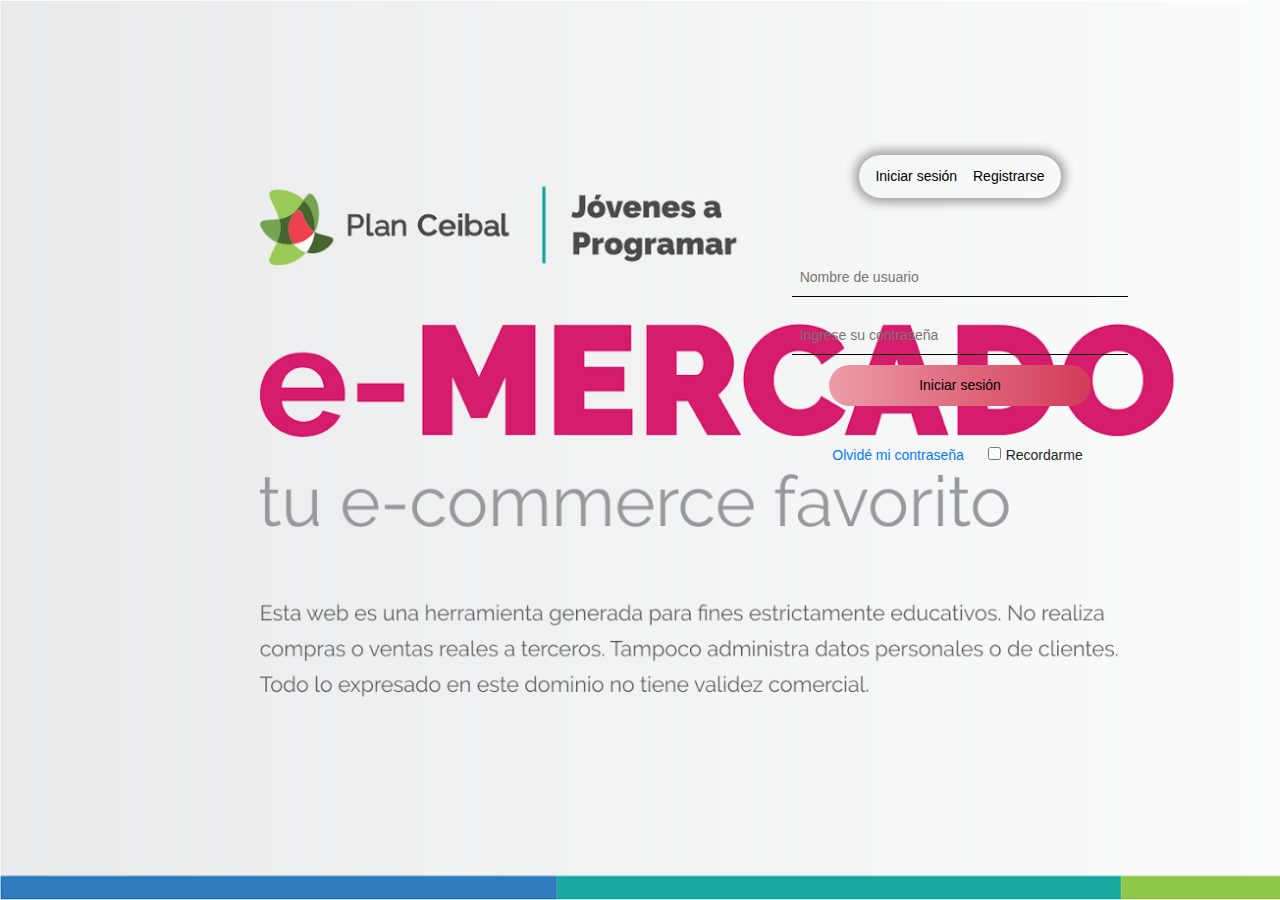
<file: index.html>
<!DOCTYPE html>
<!-- saved from url=(0049)https://getbootstrap.com/docs/4.3/examples/album/ -->
<html lang="en">

<head>
  <meta http-equiv="Content-Type" content="text/html; charset=UTF-8">
  <meta name="viewport" content="width=device-width, initial-scale=1, shrink-to-fit=no">
  <meta name="description" content="">
  <!--Google sign in meta and script tags  -->
  <meta name="google-signin-scope" content="profile email">
    <meta name="google-signin-client_id" content="18366120494-1u7i3i4s3leb1qpqp5i631plmm5vopp3.apps.googleusercontent.com">
	<script src="https://apis.google.com/js/platform.js" async defer></script>
	<script src="https://apis.google.com/js/platform.js?onload=onLoad" async defer></script>


  <title>eMercado - Todo lo que busques está aquí</title>

  <link rel="canonical" href="https://getbootstrap.com/docs/4.3/examples/album/">
  <link href="https://fonts.googleapis.com/css?family=Raleway:300,300i,400,400i,700,700i,900,900i" rel="stylesheet">
  <!-- Bootstrap core CSS -->
  <link href="css/bootstrap.min.css" rel="stylesheet">
  <link href="css/styles.css" rel="stylesheet">
  <!-- Estilos login/register-->
  <link href="css/login.css" rel="stylesheet" />
  <!-- <style>
    html, body{
      height: 100%;
    }

    body {
      display: -ms-flexbox;
      display: flex;
      -ms-flex-align: center;
      align-items: center;
      padding-top: 40px;
      padding-bottom: 40px;
      background-color: #f5f5f5;
    }

    .signin {
      width: 100%;
      max-width: 330px;
      padding: 15px;
      margin: auto;
    }
  </style> -->
</head>

<!-- <body class="text-center">
  <div class="container p-5">
    <div class="alert alert-danger" role="alert" style="position: relative; width:auto; top: 0;">
      <h4 class="alert-heading">¡A trabajar! :)</h4>
      <p>Esta sección corresponde a: Entrega 1 (Fecha de entrega: 16/08/2020) -> Punto 3 y 4.</p>
      <hr>
      <p class="mb-0">Para saber qué debes hacer, fijate en la actividad en CREA correspondiente a esta entrega.</p>
    </div>
  </div> -->
  <body>
    <div class="form_container">
			<div class="login_form">
				<div class="btns">
					<button type="button" class="switch_btn" onclick="is()">
						Iniciar sesión
					</button>
					<button type="button" class="switch_btn" onclick="cc()">
						Registrarse
					</button>
				</div>
				<div class="form" id="inicio_sesion">
					<input
						type="name"
						placeholder="Nombre de usuario"
						class="text_input"
						id="userName"
						
					/>
					<input
						type="password"
						placeholder="Ingrese su contraseña"
						class="text_input"
						id="password"
						
					/>
                    <button 
                        type="submit" 
						class="submit_btn"
						id="loginBtn"
						onmouseover="checkLoginForm()"
						onclick="onLogin()"
										
					 > Iniciar sesión
					</button>
					<br>
<!-- Google Sign in div-->
					<div class="g-signin2" data-onsuccess="onSignIn" data-theme="dark"></div>
						<a href="">Olvidé mi contraseña</a>
					<input type="checkbox" class="check_input" /><span>Recordarme</span>
				</div>
				<div class="form" id="crear_cuenta">
					<input
						type="name"
						placeholder="Ingrese su nombre de usuario"
						class="text_input"
						id="registerUserName"
						
					/>
					<input
						type="email"
						placeholder="Ingrese su correo electrónico: ejemplo@ejemplo.com"
						class="text_input"
						id="userEmail"
						
					/>
					<input
						type="password"
						placeholder="Ingrese su contraseña"
						class="text_input"
						id="registerPassword"
						
					/>
					<input
					type="password"
					placeholder="Confirme su contraseña"
					class="text_input"
					id="registerPassword2"
					/>
					<button type="submit" class="submit_btn" id="registerBtn" onmouseover="checkRegisterForm()" onclick="onRegister()">Crear cuenta</button>
					<input type="checkbox" class="check_input" id = "registerCheckBox" /><span
						>Acepto los <a href=""> términos y condiciones.</a></span
					>
				</div>
			</div>
		</div>

  <script src="js/init.js"></script>
  <script src="js/login.js"></script>

</body>
</html>
</file>
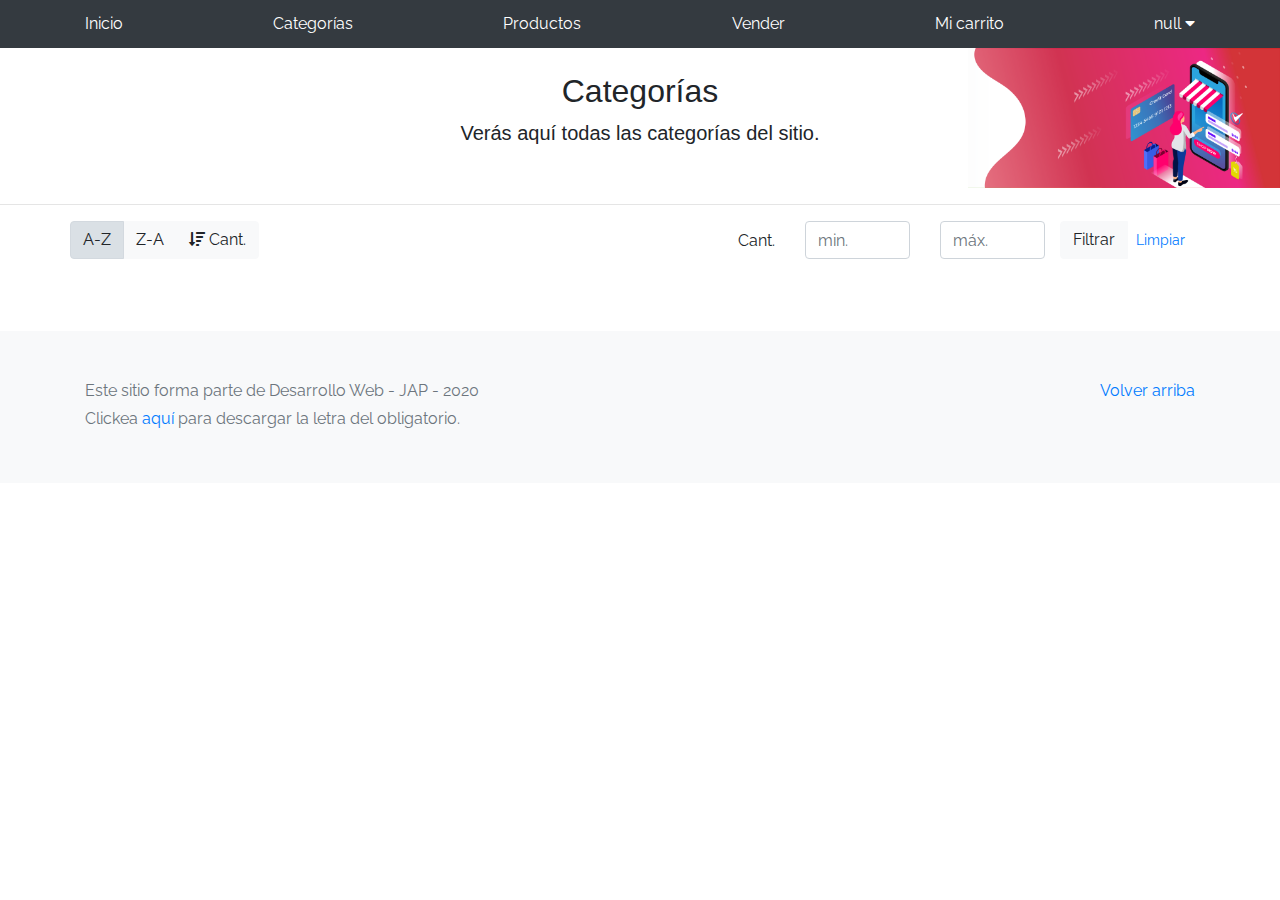
<file: categories.html>
<!DOCTYPE html>
<!-- saved from url=(0049)https://getbootstrap.com/docs/4.3/examples/album/ -->
<html lang="en">

<head>
  <meta http-equiv="Content-Type" content="text/html; charset=UTF-8">
  <meta name="viewport" content="width=device-width, initial-scale=1, shrink-to-fit=no">
  <meta name="description" content="">
  <title>eMercado - Todo lo que busques está aquí</title>

  <link rel="canonical" href="https://getbootstrap.com/docs/4.3/examples/album/">
  <link href="https://fonts.googleapis.com/css?family=Raleway:300,300i,400,400i,700,700i,900,900i" rel="stylesheet">
  <link href="css/font-awesome.min.css" rel="stylesheet">

  <link href="css/bootstrap.min.css" rel="stylesheet">
  <link href="css/styles.css" rel="stylesheet">
   <!-- Estilos dropdown Nombre usuario/Cerrar sesion-->
   <link rel="stylesheet" href="css/dropdown-nav.css">
</head>

<body>
  <nav class="site-header sticky-top py-1 bg-dark">
    <div class="container d-flex flex-column flex-md-row justify-content-between">
      <a class="py-2 d-none d-md-inline-block" href="cover.html">Inicio</a>
      <a class="py-2 d-none d-md-inline-block" href="categories.html">Categorías</a>
      <a class="py-2 d-none d-md-inline-block" href="products.html">Productos</a>
      <a class="py-2 d-none d-md-inline-block" href="sell.html">Vender</a>
      <a class="py-2 d-none d-md-inline-block" href="cart.html">Mi carrito</a>
     <div id="dropdown-contain">
       <a class="py-2 d-none d-md-inline-block" id="ingreso"><i class= "fa fa-caret-down"></i></a>
      <div id="dropdown-content">
        <a class="py-2 d-none d-md-inline-block" href="index.html" onclick="signOut();">Cerrar sesión</a>
      </div>
    </div>
  </div>
  </nav>
  <main role="main" class="pb-5">
    <div class="text-center p-4" style="background-image: url(./img/header.png); background-size: contain; background-repeat: no-repeat; background-position: 100% ;">
      <h2>Categorías</h2>
      <p class="lead">Verás aquí todas las categorías del sitio.</p>
    </div>
    <hr>
    <div class="container">
      <!-- <div class="row">
                
            </div> -->
      <div class="row justify-content-end">

        <!-- <div class="col-md-6"></div> -->
        <div class=" btn-group btn-group-toggle mb-4" data-toggle="buttons">
          <label class="btn btn-light active" id="sortAsc">
            <input type="radio" name="options" autocomplete="off" checked>A-Z
          </label>
          <label class="btn btn-light" id="sortDesc">
            <input type="radio" name="options" autocomplete="off">Z-A
          </label>
          <label class="btn btn-light" id="sortByCount">
            <input type="radio" name="options" autocomplete="off"><i class="fas fa-sort-amount-down mr-1"></i>Cant.
          </label>
        </div>
        <div class="col-md-6 col-sm-12 mb-1 mr-0 container">
          <div class="row container p-0 m-0">
            <div class="col">
              <p class="font-weight-normal text-right my-2">Cant.</p>
            </div>
            <div class="col">
              <input class="form-control" type="number" placeholder="min." id="rangeFilterCountMin">
            </div>
            <div class="col">
              <input class="form-control" type="number" placeholder="máx." id="rangeFilterCountMax">
            </div>
            <div class="col-3 p-0">
              <div class="btn-group" role="group">
                <button class="btn btn-light btn-block" id="rangeFilterCount">Filtrar</button>
                <button class="btn btn-link btn-sm" id="clearRangeFilter">Limpiar</button>
              </div>
            </div>
          </div>
        </div>
      </div>
      <div class="row">
        <div class="list-group" id="cat-list-container">
        </div>
      </div>
    </div>
  </main>
  <footer class="text-muted bg-light">
    <div class="container">
      <p class="float-right">
        <a href="#">Volver arriba</a>
      </p>
      <p>Este sitio forma parte de Desarrollo Web - JAP - 2020</p>
      <p>Clickea <a target="_blank" href="Letra.pdf">aquí</a> para descargar la letra del obligatorio.</p>
    </div>
  </footer>
  <div id="spinner-wrapper">
    <div class="lds-ring">
      <div></div>
      <div></div>
      <div></div>
      <div></div>
    </div>
  </div>
  <script src="js/jquery-3.4.1.min.js"></script>
  <script src="js/bootstrap.bundle.min.js"></script>
  <script src="js/init.js"></script>
  <script src="js/categories.js"></script>
  <script src="https://apis.google.com/js/platform.js?onload=init" async defer></script>
</body>

</html>
</file>
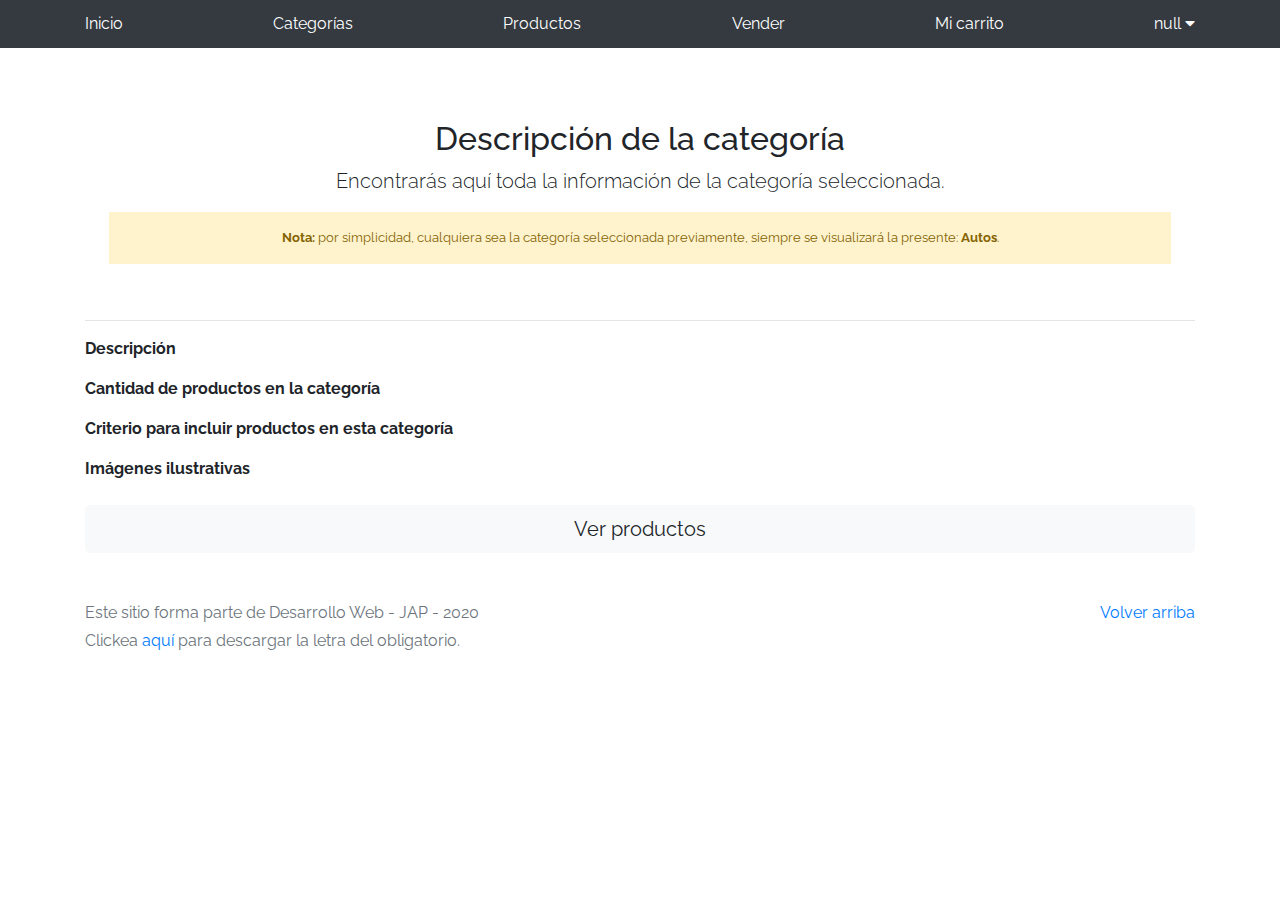
<file: category-info.html>
<!DOCTYPE html>
<!-- saved from url=(0049)https://getbootstrap.com/docs/4.3/examples/album/ -->
<html lang="en">

<head>
  <meta http-equiv="Content-Type" content="text/html; charset=UTF-8">
  <meta name="viewport" content="width=device-width, initial-scale=1, shrink-to-fit=no">
  <meta name="description" content="">
  <title>eMercado - Todo lo que busques está aquí</title>

  <link rel="canonical" href="https://getbootstrap.com/docs/4.3/examples/album/">
  <link href="https://fonts.googleapis.com/css?family=Raleway:300,300i,400,400i,700,700i,900,900i" rel="stylesheet">
  <link href="css/font-awesome.min.css" rel="stylesheet">
  <!-- Bootstrap core CSS -->
  <link href="css/bootstrap.min.css" rel="stylesheet">
  <link href="css/styles.css" rel="stylesheet">
  <!-- Estilos dropdown Nombre usuario/Cerrar sesion-->
  <link rel="stylesheet" href="css/dropdown-nav.css">
</head>

<body>
  <nav class="site-header sticky-top py-1 bg-dark">
    <div class="container d-flex flex-column flex-md-row justify-content-between">
      <a class="py-2 d-none d-md-inline-block" href="cover.html">Inicio</a>
      <a class="py-2 d-none d-md-inline-block" href="categories.html">Categorías</a>
      <a class="py-2 d-none d-md-inline-block" href="products.html">Productos</a>
      <a class="py-2 d-none d-md-inline-block" href="sell.html">Vender</a>
      <a class="py-2 d-none d-md-inline-block" href="cart.html">Mi carrito</a>
      <div id="dropdown-contain">
        <a class="py-2 d-none d-md-inline-block" id="ingreso"><i class= "fa fa-caret-down"></i></a>
       <div id="dropdown-content">
         <a class="py-2 d-none d-md-inline-block" href="index.html" onclick="signOut();">Cerrar sesión</a>
       </div>
     </div>
    </div>
  </nav>
  <main role="main">
    <div class="container mt-5">
      <div class="text-center p-4">
        <h2>Descripción de la categoría</h2>
        <p class="lead">Encontrarás aquí toda la información de la categoría seleccionada.</p>
        <p class="small alert-warning py-3"><strong>Nota: </strong>por simplicidad, cualquiera sea la categoría
          seleccionada previamente, siempre se visualizará la presente: <strong>Autos</strong>.</p>
      </div>
      <h3 id="categoryName"></h3>
      <hr class="my-3">
      <dl>
        <dt>Descripción</dt>
        <dd>
          <p id="categoryDescription"></p>
        </dd>

        <dt>Cantidad de productos en la categoría</dt>
        <dd>
          <p id="productCount"></p>
        </dd>

        <dt>Criterio para incluir productos en esta categoría</dt>
        <dd>
          <p id="productCriteria"></p>
        </dd>

        <dt>Imágenes ilustrativas</dt>
        <dd>
          <div class="row text-center text-lg-left pt-2" id="productImagesGallery">
          </div>
        </dd>
      </dl>
      <a type="button" class="btn btn-light btn-lg btn-block" href="products.html">Ver productos</a>
    </div>
  </main>
  <footer class="text-muted">
    <div class="container">
      <p class="float-right">
        <a href="#">Volver arriba</a>
      </p>
      <p>Este sitio forma parte de Desarrollo Web - JAP - 2020</p>
      <p>Clickea <a target="_blank" href="Letra.pdf">aquí</a> para descargar la letra del obligatorio.</p>
    </div>
  </footer>
  <div id="spinner-wrapper">
    <div class="lds-ring">
      <div></div>
      <div></div>
      <div></div>
      <div></div>
    </div>
  </div>
  <script src="js/jquery-3.4.1.min.js"></script>
  <script src="js/bootstrap.bundle.min.js"></script>
  <script src="js/init.js"></script>
  <script src="js/category-info.js"></script>
  <script src="https://apis.google.com/js/platform.js?onload=init" async defer></script>
</body>

</html>
</file>
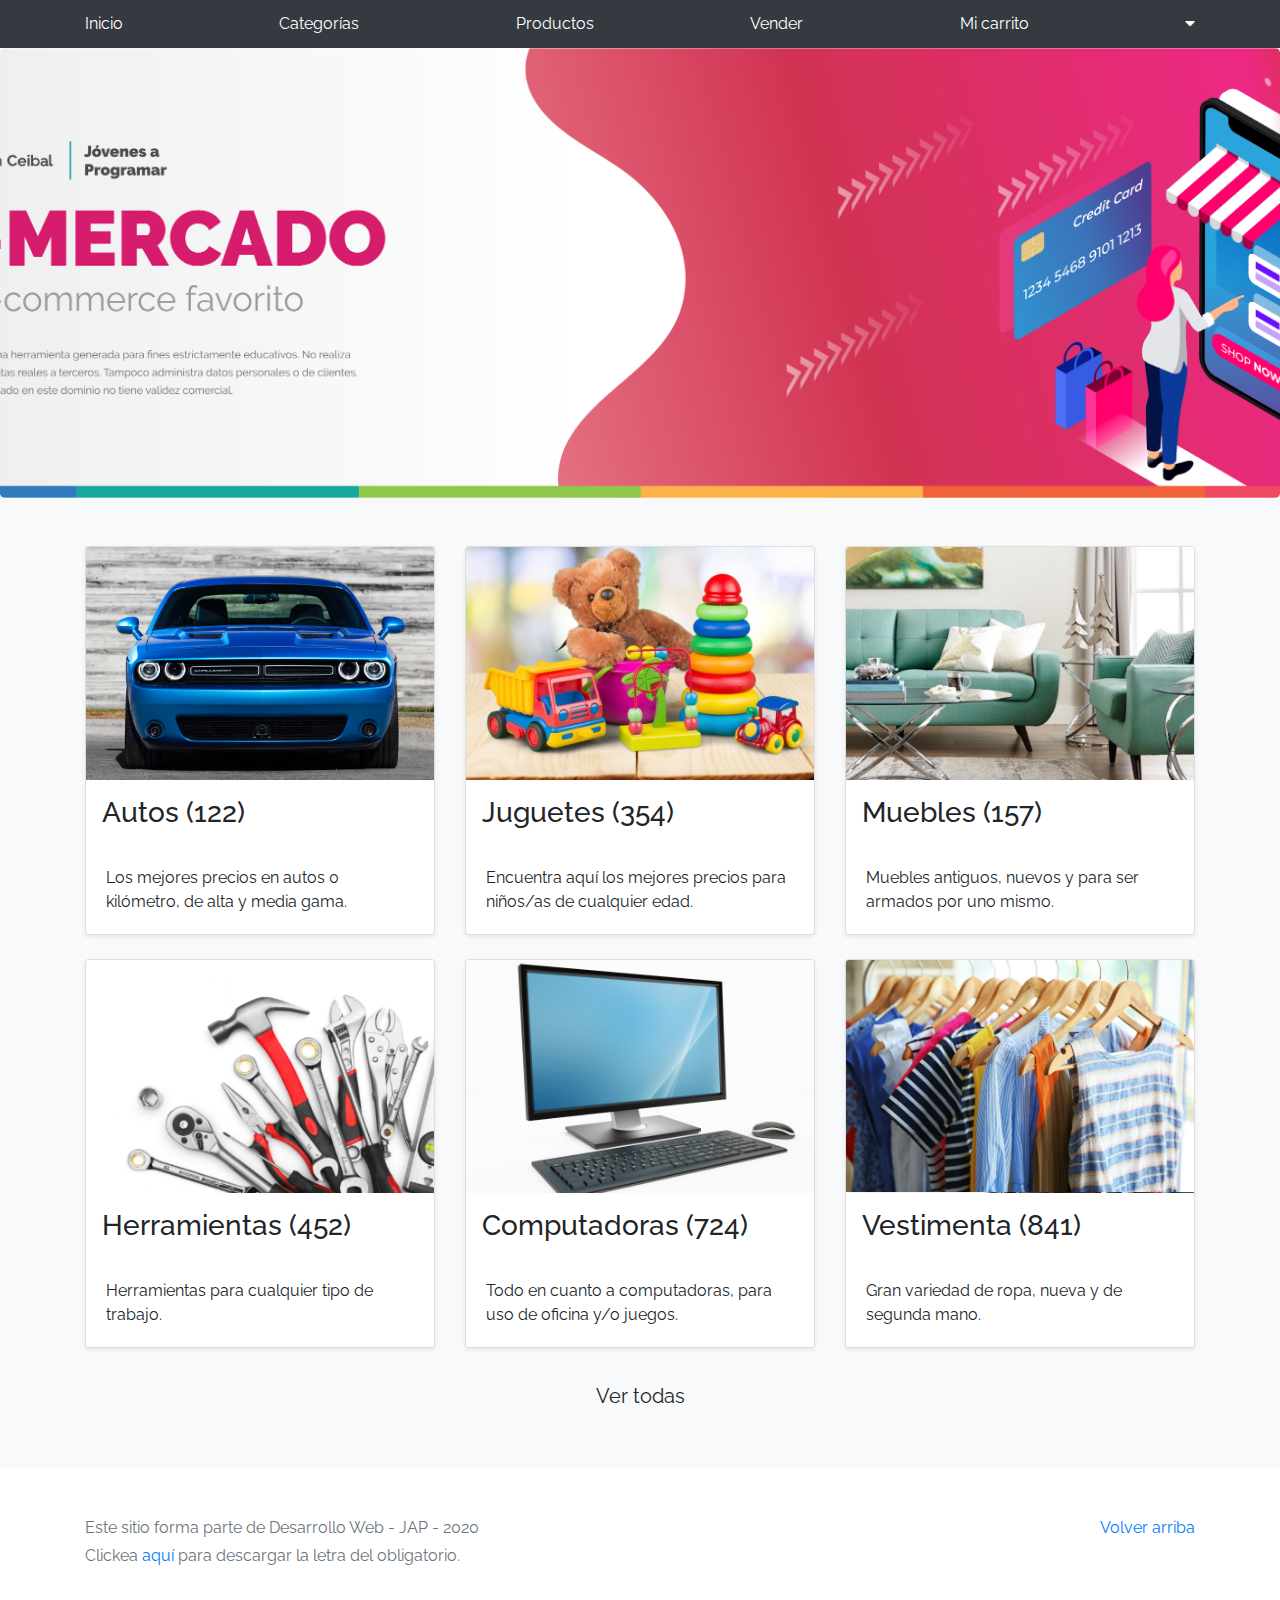
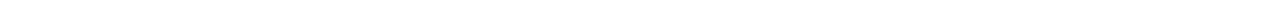
<file: cover.html>
<!DOCTYPE html>
<!-- saved from url=(0049)https://getbootstrap.com/docs/4.3/examples/album/ -->
<html lang="en">
  <head>
    <meta http-equiv="Content-Type" content="text/html; charset=UTF-8">
    <meta name="viewport" content="width=device-width, initial-scale=1, shrink-to-fit=no">
    <meta name="description" content="">
    <meta name="google-signin-scope" content="profile email">
    <meta name="google-signin-client_id" content="18366120494-1u7i3i4s3leb1qpqp5i631plmm5vopp3.apps.googleusercontent.com">
    <script src="https://apis.google.com/js/platform.js" async defer></script>
    <script src="https://apis.google.com/js/platform.js?onload=onLoad" async defer></script>


    <title>eMercado - Todo lo que busques está aquí</title>

    <link rel="canonical" href="https://getbootstrap.com/docs/4.3/examples/album/">
    <link href="https://fonts.googleapis.com/css?family=Raleway:300,300i,400,400i,700,700i,900,900i" rel="stylesheet">
    <link href="css/font-awesome.min.css" rel="stylesheet">
    <!-- Bootstrap core CSS -->
    <link href="css/bootstrap.min.css" rel="stylesheet">
    <link href="css/styles.css" rel="stylesheet">
     <!-- Estilos dropdown Nombre usuario/Cerrar sesion-->
   <link rel="stylesheet" href="css/dropdown-nav.css">
  </head>
  <body>
    <nav class="site-header sticky-top py-1 bg-dark">
      <div class="container d-flex flex-column flex-md-row justify-content-between">
        <a class="py-2 d-none d-md-inline-block" href="cover.html">Inicio</a>
        <a class="py-2 d-none d-md-inline-block" href="categories.html">Categorías</a>
        <a class="py-2 d-none d-md-inline-block" href="products.html">Productos</a>
        <a class="py-2 d-none d-md-inline-block" href="sell.html">Vender</a>
        <a class="py-2 d-none d-md-inline-block" href="cart.html">Mi carrito</a>
        <div id="dropdown-contain">
          <a class="py-2 d-none d-md-inline-block" id="ingreso"><i class= "fa fa-caret-down"></i></a>
         <div id="dropdown-content">
           <a class="py-2 d-none d-md-inline-block" href="index.html" onclick="signOut();">Cerrar sesión</a>
         </div>
       </div>
    </nav>
    <main role="main">
      <section class="jumbotron text-center">
        <div class="m-5">
          <h1></h1>
        </div>
      </section>
      <div class="album py-5 bg-light">
        <div class="container">
          <div class="row">
            <div class="col-md-4">
              <a href="categories.html" class="card mb-4 shadow-sm custom-card">
                <img class="bd-placeholder-img card-img-top"  src="img/cat1.jpg">
                <h3 class="m-3">Autos (122)</h3>
                <div class="card-body">
                  <p class="card-text">Los mejores precios en autos 0 kilómetro, de alta y media gama.</p>
                </div>
              </a>
            </div>
            <div class="col-md-4">
                <a href="categories.html" class="card mb-4 shadow-sm custom-card">
                  <img class="bd-placeholder-img card-img-top" src="img/cat2.jpg">
                  <h3 class="m-3">Juguetes (354)</h3>
                  <div class="card-body">
                    <p class="card-text">Encuentra aquí los mejores precios para niños/as de cualquier edad.</p>
                  </div>
                </a>
            </div>
            <div class="col-md-4">
                <a href="categories.html" class="card mb-4 shadow-sm custom-card">
                  <img class="bd-placeholder-img card-img-top" src="img/cat3.jpg">
                  <h3 class="m-3">Muebles (157)</h3>
                  <div class="card-body">
                    <p class="card-text">Muebles antiguos, nuevos y para ser armados por uno mismo.</p>
                  </div>
                </a>
            </div>
            <div class="col-md-4">
                <a href="categories.html" class="card mb-4 shadow-sm custom-card">
                  <img class="bd-placeholder-img card-img-top" src="img/cat4.jpg">
                  <h3 class="m-3">Herramientas (452)</h3>
                  <div class="card-body">
                    <p class="card-text">Herramientas para cualquier tipo de trabajo.</p>
                  </div>
                </a>
            </div>
            <div class="col-md-4">
                <a href="categories.html" class="card mb-4 shadow-sm custom-card">
                  <img class="bd-placeholder-img card-img-top" src="img/cat5.jpg">
                  <h3 class="m-3">Computadoras (724)</h3>
                  <div class="card-body">
                    <p class="card-text">Todo en cuanto a computadoras, para uso de oficina y/o juegos.</p>
                  </div>
                </a>
            </div>
            <div class="col-md-4">
                <a href="categories.html" class="card mb-4 shadow-sm custom-card">
                  <img class="bd-placeholder-img card-img-top" src="img/cat6.jpg">
                  <h3 class="m-3">Vestimenta (841)</h3>
                  <div class="card-body">
                    <p class="card-text">Gran variedad de ropa, nueva y de segunda mano.</p>
                  </div>
                </a>
            </div>
          </div>
          <div class="row">
              <a type="button" class="btn btn-light btn-lg btn-block" href="categories.html">Ver todas</a>
          </div>
        </div>
      </div>
    </main>
    <footer class="text-muted">
      <div class="container">
        <p class="float-right">
          <a href="#">Volver arriba</a>
        </p>
        <p>Este sitio forma parte de Desarrollo Web - JAP - 2020</p>
        <p>Clickea <a target="_blank" href="Letra.pdf">aquí</a> para descargar la letra del obligatorio.</p>
      </div>
    </footer>
    <script src="js/jquery-3.4.1.min.js"></script>
    <script src="js/bootstrap.bundle.min.js"></script>
    <script src="js/init.js"></script>
  </body>
</html>
</file>
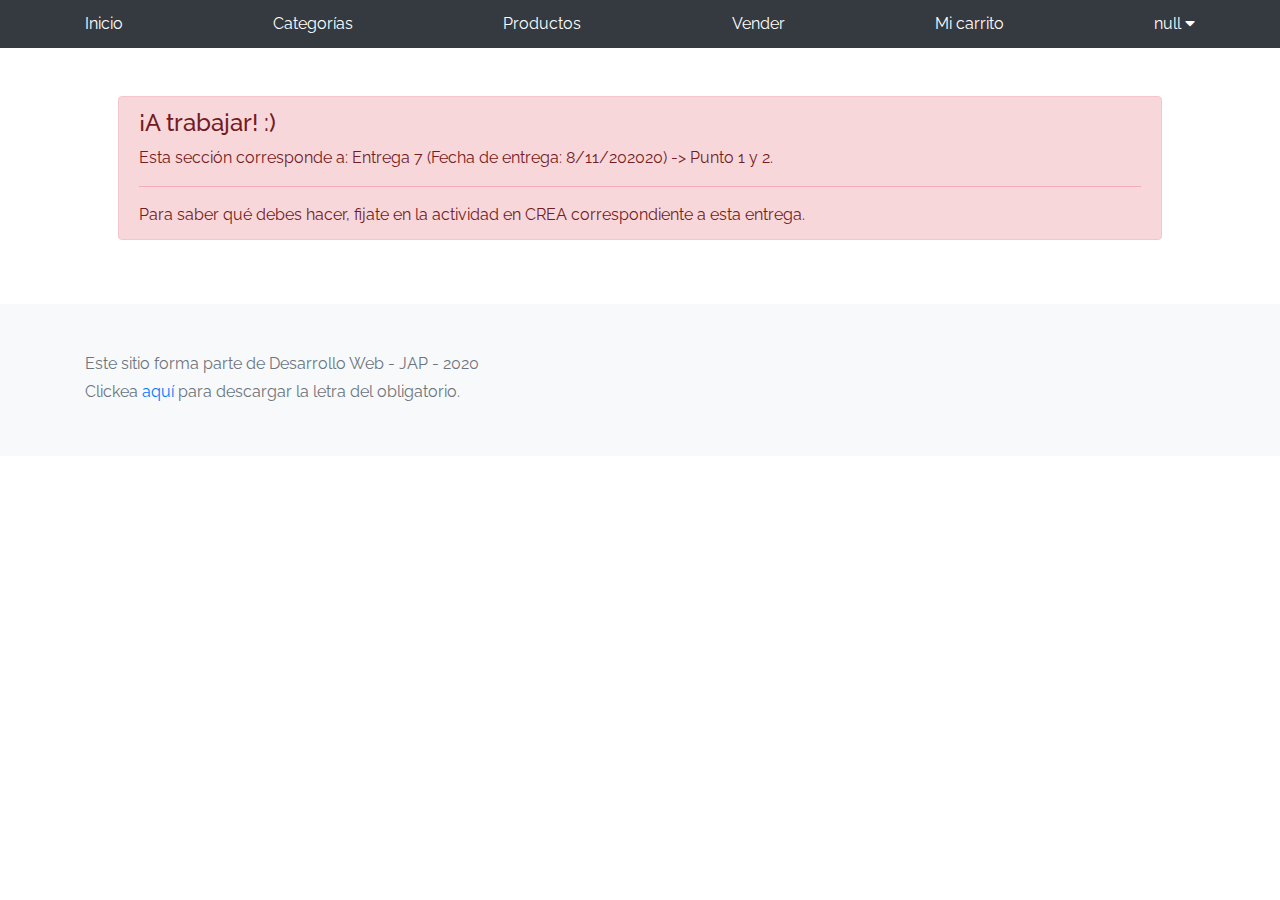
<file: my-profile.html>
<!DOCTYPE html>
<!-- saved from url=(0049)https://getbootstrap.com/docs/4.3/examples/album/ -->
<html lang="en">

<head>
  <meta http-equiv="Content-Type" content="text/html; charset=UTF-8">

  <meta name="viewport" content="width=device-width, initial-scale=1, shrink-to-fit=no">
  <meta name="description" content="">
  <title>eMercado - Todo lo que busques está aquí</title>

  <link rel="canonical" href="https://getbootstrap.com/docs/4.3/examples/album/">
  <link href="https://fonts.googleapis.com/css?family=Raleway:300,300i,400,400i,700,700i,900,900i" rel="stylesheet">
  <link href="css/font-awesome.min.css" rel="stylesheet">

  <style>
    .bd-placeholder-img {
      font-size: 1.125rem;
      text-anchor: middle;
      -webkit-user-select: none;
      -moz-user-select: none;
      -ms-user-select: none;
      user-select: none;
    }

    @media (min-width: 768px) {
      .bd-placeholder-img-lg {
        font-size: 3.5rem;
      }
    }
  </style>
  <link href="css/bootstrap.min.css" rel="stylesheet">
  <link href="css/styles.css" rel="stylesheet">
  <link href="css/dropzone.css" rel="stylesheet">
  <!-- Estilos dropdown Nombre usuario/Cerrar sesion-->
  <link rel="stylesheet" href="css/dropdown-nav.css">
</head>

<body>
  <nav class="site-header sticky-top py-1 bg-dark">
    <div class="container d-flex flex-column flex-md-row justify-content-between">
      <a class="py-2 d-none d-md-inline-block" href="cover.html">Inicio</a>
      <a class="py-2 d-none d-md-inline-block" href="categories.html">Categorías</a>
      <a class="py-2 d-none d-md-inline-block" href="products.html">Productos</a>
      <a class="py-2 d-none d-md-inline-block" href="sell.html">Vender</a>
      <a class="py-2 d-none d-md-inline-block" href="cart.html">Mi carrito</a>
      <div id="dropdown-contain">
        <a class="py-2 d-none d-md-inline-block" id="ingreso"><i class= "fa fa-caret-down"></i></a>
       <div id="dropdown-content">
         <a class="py-2 d-none d-md-inline-block" href="index.html" onclick="signOut();">Cerrar sesión</a>
       </div>
     </div>
    </div>
  </nav>
  <div class="container p-5">
    <div class="alert alert-danger" role="alert" style="position: relative; width:auto; top: 0;">
      <h4 class="alert-heading">¡A trabajar! :)</h4>
      <p>Esta sección corresponde a: Entrega 7 (Fecha de entrega: 8/11/202020) -> Punto 1 y 2.</p>
      <hr>
      <p class="mb-0">Para saber qué debes hacer, fijate en la actividad en CREA correspondiente a esta entrega.</p>
    </div>
  </div>
  <footer class="text-muted bg-light">
    <div class="container">
      <p>Este sitio forma parte de Desarrollo Web - JAP - 2020</p>
      <p>Clickea <a target="_blank" href="Letra.pdf">aquí</a> para descargar la letra del obligatorio.</p>
    </div>
  </footer>
  <div class="alert fade alert-success" role="alert" id="alertResult">
    <span id="resultSpan"></span>
    <button type="button" class="close" data-dismiss="alert" aria-label="Close">
      <span aria-hidden="true">&times;</span>
    </button>
  </div>
  <div id="spinner-wrapper">
    <div class="lds-ring">
      <div></div>
      <div></div>
      <div></div>
      <div></div>
    </div>
  </div>
  <script src="js/jquery-3.4.1.min.js"></script>
  <script src="js/bootstrap.bundle.min.js"></script>
  <script src="js/dropzone.js"></script>
  <script src="js/init.js"></script>
  <script src="js/my-profile.js"></script>
  <script src="https://apis.google.com/js/platform.js?onload=init" async defer></script>
</body>

</html>
</file>
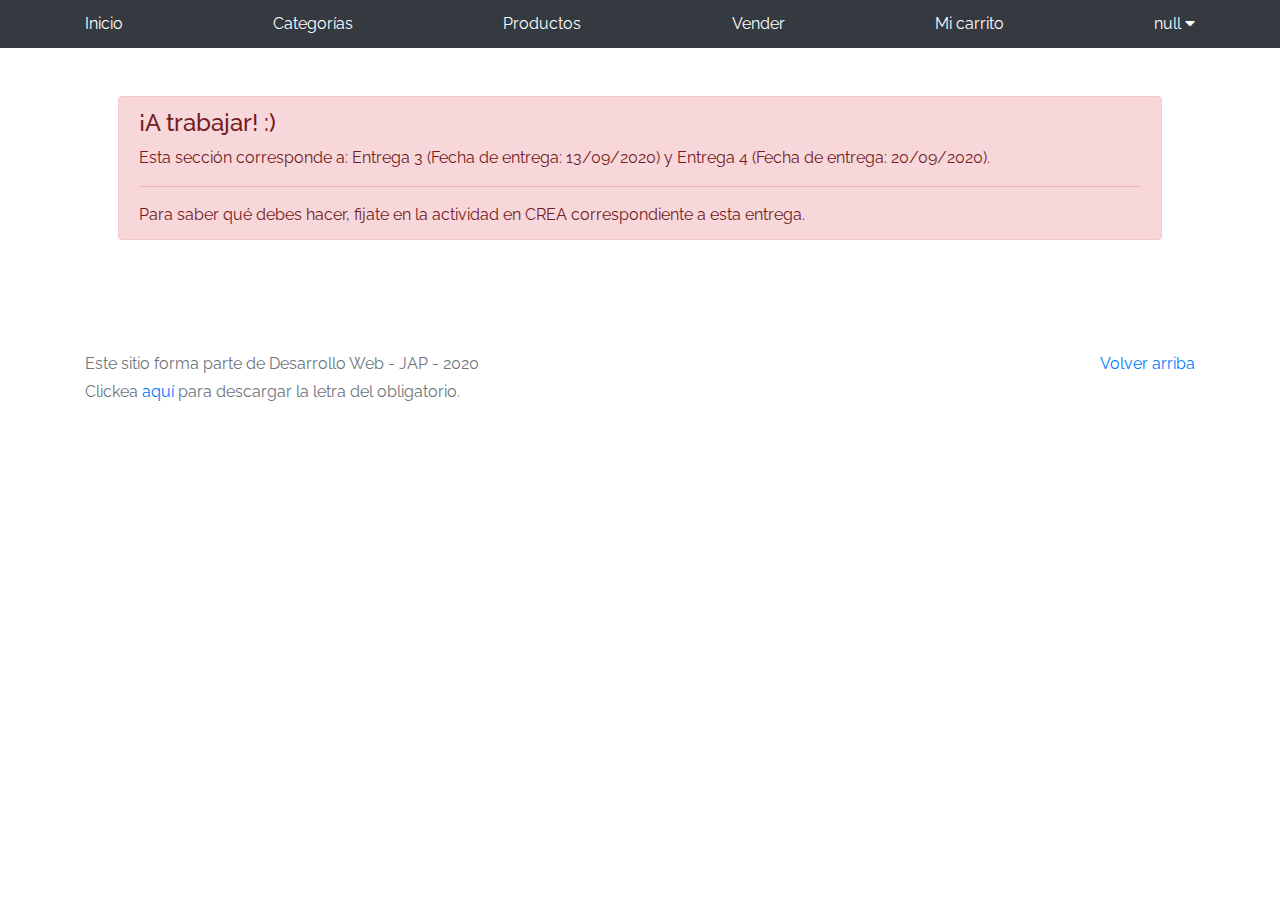
<file: product-info.html>
<!DOCTYPE html>
<!-- saved from url=(0049)https://getbootstrap.com/docs/4.3/examples/album/ -->
<html lang="en">

<head>
  <meta http-equiv="Content-Type" content="text/html; charset=UTF-8">
  <meta name="viewport" content="width=device-width, initial-scale=1, shrink-to-fit=no">
  <meta name="description" content="">
  <title>eMercado - Todo lo que busques está aquí</title>

  <link rel="canonical" href="https://getbootstrap.com/docs/4.3/examples/album/">
  <link href="https://fonts.googleapis.com/css?family=Raleway:300,300i,400,400i,700,700i,900,900i" rel="stylesheet">
  <link href="css/font-awesome.min.css" rel="stylesheet">
  <link href="css/bootstrap.min.css" rel="stylesheet">
  <link href="css/styles.css" rel="stylesheet">
  <!-- Estilos dropdown Nombre usuario/Cerrar sesion-->
  <link rel="stylesheet" href="css/dropdown-nav.css">
</head>

<body>
  <nav class="site-header sticky-top py-1 bg-dark">
    <div class="container d-flex flex-column flex-md-row justify-content-between">
      <a class="py-2 d-none d-md-inline-block" href="cover.html">Inicio</a>
      <a class="py-2 d-none d-md-inline-block" href="categories.html">Categorías</a>
      <a class="py-2 d-none d-md-inline-block" href="products.html">Productos</a>
      <a class="py-2 d-none d-md-inline-block" href="sell.html">Vender</a>
      <a class="py-2 d-none d-md-inline-block" href="cart.html">Mi carrito</a>
      <div id="dropdown-contain">
        <a class="py-2 d-none d-md-inline-block" id="ingreso"><i class= "fa fa-caret-down"></i></a>
       <div id="dropdown-content">
         <a class="py-2 d-none d-md-inline-block" href="index.html" onclick="signOut();">Cerrar sesión</a>
       </div>
     </div>
    </div>
  </nav>
  <div class="container p-5">
    <div class="alert alert-danger" role="alert" style="position: relative; width:auto; top: 0;">
      <h4 class="alert-heading">¡A trabajar! :)</h4>
      <p>Esta sección corresponde a: Entrega 3 (Fecha de entrega: 13/09/2020) y Entrega 4 (Fecha de entrega: 20/09/2020).</p>
      <hr>
      <p class="mb-0">Para saber qué debes hacer, fijate en la actividad en CREA correspondiente a esta entrega.</p>
    </div>
  </div>
  <footer class="text-muted">
    <div class="container">
      <p class="float-right">
        <a href="#">Volver arriba</a>
      </p>
      <p>Este sitio forma parte de Desarrollo Web - JAP - 2020</p>
      <p>Clickea <a target="_blank" href="Letra.pdf">aquí</a> para descargar la letra del obligatorio.</p>
    </div>
  </footer>
  <div id="spinner-wrapper">
    <div class="lds-ring">
      <div></div>
      <div></div>
      <div></div>
      <div></div>
    </div>
  </div>
  <script src="js/jquery-3.4.1.min.js"></script>
  <script src="js/bootstrap.bundle.min.js"></script>
  <script src="js/init.js"></script>
  <script src="js/product-info.js"></script>
  <script src="https://apis.google.com/js/platform.js?onload=init" async defer></script>
</body>

</html>
</file>
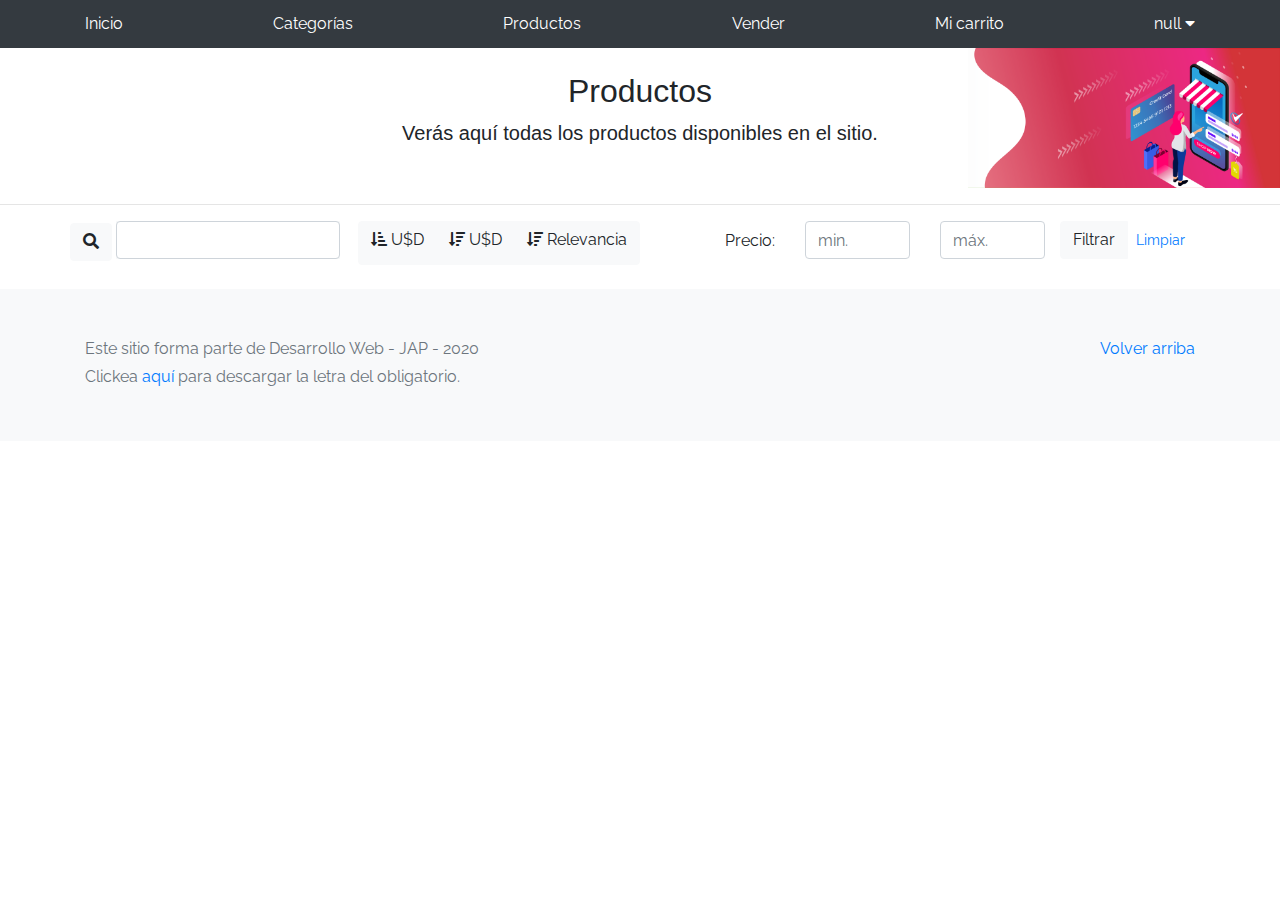
<file: products.html>
<!DOCTYPE html>
<!-- saved from url=(0049)https://getbootstrap.com/docs/4.3/examples/album/ -->
<html lang="en">
  <head>
    <meta http-equiv="Content-Type" content="text/html; charset=UTF-8">
    <meta name="viewport" content="width=device-width, initial-scale=1, shrink-to-fit=no">
    <meta name="description" content="">
    <title>eMercado - Todo lo que busques está aquí</title>

    <link rel="canonical" href="https://getbootstrap.com/docs/4.3/examples/album/">
    <link href="https://fonts.googleapis.com/css?family=Raleway:300,300i,400,400i,700,700i,900,900i" rel="stylesheet">
    <link href="css/font-awesome.min.css" rel="stylesheet">
    <link href="css/bootstrap.min.css" rel="stylesheet">
    <link href="css/styles.css" rel="stylesheet">
       <!-- Estilos dropdown Nombre usuario/Cerrar sesion-->
   <link rel="stylesheet" href="css/dropdown-nav.css">
  </head>
  <body>
    <nav class="site-header sticky-top py-1 bg-dark">
      <div class="container d-flex flex-column flex-md-row justify-content-between">
        <a class="py-2 d-none d-md-inline-block" href="cover.html">Inicio</a>
        <a class="py-2 d-none d-md-inline-block" href="categories.html">Categorías</a>
        <a class="py-2 d-none d-md-inline-block" href="products.html">Productos</a>
        <a class="py-2 d-none d-md-inline-block" href="sell.html">Vender</a>
        <a class="py-2 d-none d-md-inline-block" href="cart.html">Mi carrito</a>
        <div id="dropdown-contain">
          <a class="py-2 d-none d-md-inline-block" id="ingreso"><i class= "fa fa-caret-down"></i></a>
         <div id="dropdown-content">
           <a class="py-2 d-none d-md-inline-block" href="index.html" onclick="signOut();">Cerrar sesión</a>
         </div>
       </div>
      </div>
    </nav>
<main>
  <div class="text-center p-4" style="background-image: url(./img/header.png); background-size: contain; background-repeat: no-repeat; background-position: 100% ;">
    <h2>Productos</h2>
    <p class="lead">Verás aquí todas los productos disponibles en el sitio.</p>
</div>
<hr>
<!-- Formato tomado de categories.html y adaptado. Se cambiaron class e id-->
<div class="container">
  <div class="row justify-content-end mb-4">
    
   <div class="p-0">
  <label class="mb-0">
    <button type="submit" class="btn btn-light" onclick="buscar()"><i class="fa fa-search"></i></button>
  </label>
  <label class="btn-light mb-0 p-0" >
         <input type="search" class="form-control" id="buscador" onkeyup="buscar()">
  </label>
</div>

    
    <!-- <div class="col-md-6"></div> -->
    <div class="btn-group btn-group-toggle " data-toggle="buttons"  style="margin-left: auto;">
      <label class="btn btn-light" id="sortByCost">
          <input type="radio" name="options" autocomplete="off"><i class="fas fa-sort-amount-down-alt mr-1"></i>U$D <!-- Clase original: "fas fa-sort-amount-down mr-1"-->
      </label>
      <label class="btn btn-light" id="sortByCostDesc" >
        <input type="radio" name="options" autocomplete="off"><i class="fas fa-sort-amount-down mr-1"></i>U$D
    </label>
    <label class="btn btn-light" id="sortBySoldCount" >
      <input type="radio" name="options" autocomplete="off"><i class="fas fa-sort-amount-down mr-1"></i>Relevancia
  </label>
    

</div>



  
   


  
      <div class="col-md-6 col-sm-12 mb-1 mr-0 container" style="margin-left: 0;" >
        


        <div class="row container p-0 m-0">
          

          <div class="col">
            <p class="font-weight-normal text-right my-2">Precio:</p>
          </div>
          <div class="col">
            <input class="form-control" type="number" placeholder="min." id="rangeFilterCostMin">
          </div>
          <div class="col">
            <input class="form-control" type="number" placeholder="máx." id="rangeFilterCostMax">
          </div>
          <div class="col-3 p-0">
            <div class="btn-group" role="group">
              <button class="btn btn-light btn-block" id="rangeFilterCost">Filtrar</button>
              <button class="btn btn-link btn-sm" id="clearRangeFilter">Limpiar</button>
            </div>
          </div>
        </div>
      </div>
  </div>
  
    <div class="row">
      <div class="list-group" id="prod-list-container">
      </div>
    </div>
  </div>
</main>



        <!-- <div class="alert alert-danger" role="alert" style="position: relative; width:auto; top: 0;">
        <h4 class="alert-heading">¡A trabajar! :)</h4>
        <p>Esta sección corresponde a: Entrega 1 (Fecha de entrega: 16/08/2020) y Entrega 2 (Fecha de entrega: 30/08/2020).</p>
        <hr>
        <p class="mb-0">Para saber qué debes hacer, fijate en la actividad en CREA correspondiente a esta entrega.</p>
      </div>
           </div> -->
        <footer class="text-muted bg-light">
      <div class="container">
        <p class="float-right">
          <a href="#">Volver arriba</a>
        </p>
        <p>Este sitio forma parte de Desarrollo Web - JAP - 2020</p>
        <p>Clickea <a target="_blank" href="Letra.pdf">aquí</a> para descargar la letra del obligatorio.</p>
      </div>
            </footer>

    <div id="spinner-wrapper"><div class="lds-ring"><div></div><div></div><div></div><div></div></div></div>
    <script src="js/jquery-3.4.1.min.js"></script>
    <script src="js/bootstrap.bundle.min.js"></script>
    <script src="js/init.js"></script>
    <script src="js/products.js"></script>
    <script src="https://apis.google.com/js/platform.js?onload=onLoad" async defer></script>
  </body>
</html>
</file>
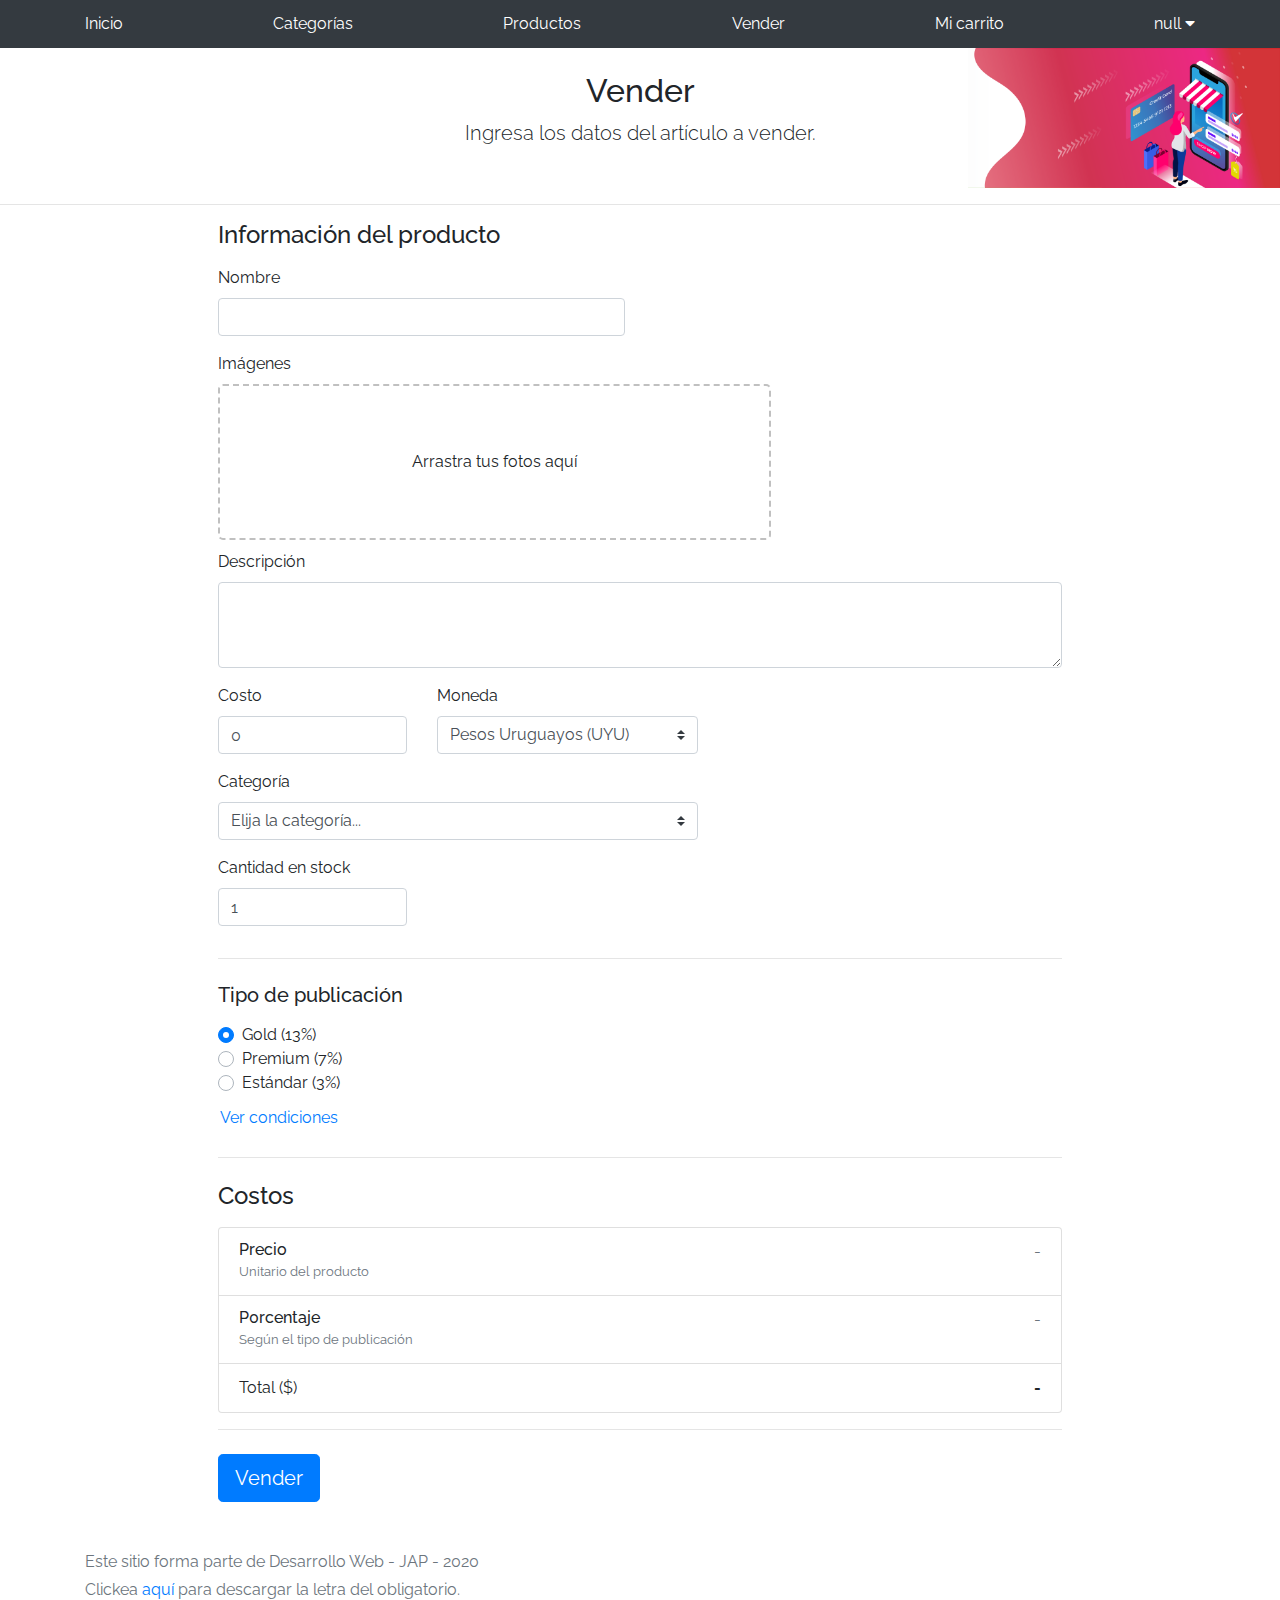
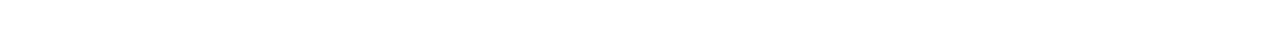
<file: sell.html>
<!DOCTYPE html>
<!-- saved from url=(0049)https://getbootstrap.com/docs/4.3/examples/album/ -->
<html lang="en"><head><meta http-equiv="Content-Type" content="text/html; charset=UTF-8">
    
    <meta name="viewport" content="width=device-width, initial-scale=1, shrink-to-fit=no">
    <meta name="description" content="">
    <title>eMercado - Todo lo que busques está aquí</title>

    <link rel="canonical" href="https://getbootstrap.com/docs/4.3/examples/album/">
    <link href="https://fonts.googleapis.com/css?family=Raleway:300,300i,400,400i,700,700i,900,900i" rel="stylesheet">
    <link href="css/font-awesome.min.css" rel="stylesheet">

    <style>
      .bd-placeholder-img {
        font-size: 1.125rem;
        text-anchor: middle;
        -webkit-user-select: none;
        -moz-user-select: none;
        -ms-user-select: none;
        user-select: none;
      }

      @media (min-width: 768px) {
        .bd-placeholder-img-lg {
          font-size: 3.5rem;
        }
      }
    </style>
    <link href="css/bootstrap.min.css" rel="stylesheet">
    <link href="css/styles.css" rel="stylesheet">
    <link href="css/dropzone.css" rel="stylesheet">
       <!-- Estilos dropdown Nombre usuario/Cerrar sesion-->
   <link rel="stylesheet" href="css/dropdown-nav.css">
  </head>
  <body>
    <nav class="site-header sticky-top py-1 bg-dark">
        <div class="container d-flex flex-column flex-md-row justify-content-between">
            <a class="py-2 d-none d-md-inline-block" href="cover.html">Inicio</a>
            <a class="py-2 d-none d-md-inline-block" href="categories.html">Categorías</a>
            <a class="py-2 d-none d-md-inline-block" href="products.html">Productos</a>
            <a class="py-2 d-none d-md-inline-block" href="sell.html">Vender</a>
            <a class="py-2 d-none d-md-inline-block" href="cart.html">Mi carrito</a>
            <div id="dropdown-contain">
       <a class="py-2 d-none d-md-inline-block" id="ingreso"><i class= "fa fa-caret-down"></i></a>
      <div id="dropdown-content">
        <a class="py-2 d-none d-md-inline-block" href="index.html" onclick="signOut();">Cerrar sesión</a>
      </div>
    </div>
  </div>
    </nav>
      <div class="container" style="margin: 0%; max-width: 100%; padding: 0%;" >
        <div class="text-center p-4" style="background-image: url(./img/header.png); background-size: contain; background-repeat: no-repeat; background-position: 100% ;">
          <h2>Vender</h2>
          <p class="lead">Ingresa los datos del artículo a vender.</p>
        </div>
        <hr>
        <div class="row justify-content-md-center">
          <div class="col-md-8 order-md-1">
            <h4 class="mb-3">Información del producto</h4>
            <form class="needs-validation" id="sell-info">
              <div class="row">
                <div class="col-md-6 mb-3">
                  <label for="productName">Nombre</label>
                  <input type="text" class="form-control" id="productName" placeholder="" value="" >
                  <div class="invalid-feedback">
                    Ingresa un nombre
                  </div>
                </div>
              </div>
              <div class="row">
                <div class="col-md-8 order-md-1">
                    <label for="zip">Imágenes</label>
                    <div class="needsclick dz-clickable" id="file-upload">
                      <div class="dz-message needsclick">
                        Arrastra tus fotos aquí<br>
                      </div>
                    </div>
                </div>
              </div>
              <div class="row">
                  <div class="col-md-12 mb-3">
                      <label for="productDescription">Descripción</label>
                      <textarea class="form-control" id="productDescription" rows="3"></textarea>
                  </div>
                </div>
              <div class="row">
                <div class="col-md-3 mb-3">
                  <label for="zip">Costo</label>
                  <input type="number" class="form-control" id="productCostInput" placeholder="" required="" value="0" min="0">
                  <div class="invalid-feedback">
                    El costo debe ser mayor que 0.
                  </div>
                </div>
                <div class="col-md-4 mb-3">
                    <label for="state">Moneda</label>
                    <select class="custom-select d-block w-100" id="productCurrency" required="">
                      <option selected>Pesos Uruguayos (UYU)</option>
                      <option>Dólares (USD)</option>
                    </select>
                    <div class="invalid-feedback">
                      Ingresa una categoría válida.
                    </div>
                  </div>
              </div>
              <div class="row">
                  <div class="col-md-7 mb-3">
                  <label for="state">Categoría</label>
                  <select class="custom-select d-block w-100" id="productCategory">
                    <option value="">Elija la categoría...</option>
                    <option>Autos</option>
                    <option>Juguetes</option>
                    <option>Muebles</option>
                    <option>Herramientas</option>
                    <option>Computadoras</option>
                    <option>Vestimenta</option>
                  </select>
                  <div class="invalid-feedback">
                    Por favor ingresa una categoría válida.
                  </div>
                </div>
              </div>
              <div class="row">
                  <div class="col-md-3 mb-3">
                    <label for="productCountInput">Cantidad en stock</label>
                    <input type="number" class="form-control" id="productCountInput" placeholder="" required="" value="1" min="0">
                    <div class="invalid-feedback">
                      La cantidad es requerida.
                    </div>
                  </div>
                </div>
              <hr class="mb-4">
              <h5 class="mb-3">Tipo de publicación</h5>
              <div class="d-block my-3">
                <div class="custom-control custom-radio">
                  <input id="goldradio" name="publicationType" type="radio" class="custom-control-input" checked="" required="">
                  <label class="custom-control-label" for="goldradio">Gold (13%)</label>
                </div>
                <div class="custom-control custom-radio">
                  <input id="premiumradio" name="publicationType" type="radio" class="custom-control-input" required="">
                  <label class="custom-control-label" for="premiumradio">Premium (7%)</label>
                </div>
                <div class="custom-control custom-radio">
                  <input id="standardradio" name="publicationType" type="radio" class="custom-control-input" required="">
                  <label class="custom-control-label" for="standardradio">Estándar (3%)</label>
                </div>
                <div class="row">
                  <button type="button" class="m-1 btn btn-link" data-toggle="modal" data-target="#contidionsModal">Ver condiciones</button>
                </div>
              </div>
              <hr class="mb-4">
              <h4 class="mb-3">Costos</h4>
              <ul class="list-group mb-3">
                  <li class="list-group-item d-flex justify-content-between lh-condensed">
                    <div>
                      <h6 class="my-0">Precio</h6>
                      <small class="text-muted">Unitario del producto</small>
                    </div>
                    <span class="text-muted" id="productCostText">-</span>
                  </li>
                  <li class="list-group-item d-flex justify-content-between lh-condensed">
                    <div>
                      <h6 class="my-0">P0rcentaje</h6>
                      <small class="text-muted">Según el tipo de publicación</small>
                    </div>
                    <span class="text-muted" id="comissionText">-</span>
                  </li>
                  <li class="list-group-item d-flex justify-content-between">
                    <span>Total ($)</span>
                    <strong id="totalCostText">-</strong>
                  </li>
                </ul>
              <hr class="mb-4">
              <button class="btn btn-primary btn-lg" type="submit">Vender</button>
            </form>
          </div>
        </div>
      </div>
      <footer class="text-muted">
        <div class="container">
            <p>Este sitio forma parte de Desarrollo Web - JAP - 2020</p>
            <p>Clickea <a target="_blank" href="Letra.pdf">aquí</a> para descargar la letra del obligatorio.</p>
        </div>
      </footer>
      <div class="alert fade" role="alert" id="alertResult">
          <span id="resultSpan"></span>
          <button type="button" class="close" data-dismiss="alert" aria-label="Close">
              <span aria-hidden="true">&times;</span>
          </button>
      </div>

      <div class="modal fade" tabindex="-1" role="dialog" id="contidionsModal">
        <div class="modal-dialog" role="document">
          <div class="modal-content">
            <div class="modal-header">
              <h5 class="modal-title">Condiciones de publicación</h5>
              <button type="button" class="close" data-dismiss="modal" aria-label="Close">
                <span aria-hidden="true">&times;</span>
              </button>
            </div>
            <div class="modal-body">
              <div class="container">
                  <div class="row">
                      <h5 class="text-warning">Gold (13%)</h5>
                      <p class="muted text-justify">Tu producto se verá de forma promocionada en portada, además de las condiciones de Premium y Estándar.</p>
                  </div>
                  <hr>
                  <div class="row">
                      <h5 class="text-primary">Stándar (7%)</h5>
                      <p class="muted text-justify">Se mostrará el producto en los primeros lugares de resultados de búsqueda, así cómo cuando se ingrese a la categoría que pertenezca.</p>
                  </div>
                  <hr>
                  <div class="row">
                      <h5 class="text-secondary">Estándar (3%)</h5>
                      <p class="muted text-justify">El producto se listará en la categoría correspondiente, así como en los resultados de búsquedas que coincidan con las palabras claves en el nombre.</p>
                  </div>
              </div>
            </div>
            <div class="modal-footer">
              <button type="button" class="btn btn-primary" data-dismiss="modal">Cerrar</button>
            </div>
          </div>
        </div>
      </div>
      <div id="spinner-wrapper"><div class="lds-ring"><div></div><div></div><div></div><div></div></div></div>
      <script src="js/jquery-3.4.1.min.js"></script>
      <script src="js/bootstrap.bundle.min.js"></script>
      <script src="js/dropzone.js"></script>
      <script src="js/init.js"></script>
      <script src="js/sell.js"></script>
    </body>
</html>
</file>
<file: css/styles.css>
.jumbotron, .card-body, .container, .site-header{
    font-family: 'Raleway', serif !important;
}

.jumbotron .display-4{
    font-weight: bold;
}

.jumbotron {
  height: 50vh;
  padding: 5em inherit;
  margin-bottom: 0;
  background-color: #53C0FB;
  background: url('../img/cover_back.png');
  background-size: cover;
  background-position: center;
  background-repeat: no-repeat;
  color: black;
  font-weight: bold;
}

@media (min-width: 768px) {
  .jumbotron {
    padding-top: 6rem;
    padding-bottom: 6rem;
  }
}

.jumbotron p:last-child {
  margin-bottom: 0;
}

.jumbotron-heading {
  font-weight: 300;
}

.jumbotron .container {
  max-width: 40rem;
  background-color: rgba(255, 255, 255, 0.5);
  border-radius: 10px;
  text-shadow: 1px 1px 2px grey;
}

.jumbotron .lead{
  font-size: 38px;
}

footer {
  padding-top: 3rem;
  padding-bottom: 3rem;
}

footer p {
  margin-bottom: .25rem;
}

.site-header a {
  color: white;
  transition: ease-in-out color .15s;
}

.light-text {
  color: white;
}

.site-header .dropdown-menu a {
  color: black;
}

.dropzone{
  border: 2px dashed #0087F7;
  border-radius: 5px;
  background: white;
}

.alert{
  position: fixed;
  top:80px;
  width: 50%;
  left: 50%;
  transform: translate(-50%, 0);
}

.lds-ring {
  display: inline-block;
  position: relative;
  width: 64px;
  height: 64px;
  top:50%;
  left: 50%;
}
.lds-ring div {
  box-sizing: border-box;
  display: block;
  position: absolute;
  width: 51px;
  height: 51px;
  margin: 6px;
  border: 6px solid #fff;
  border-radius: 50%;
  animation: lds-ring 1.2s cubic-bezier(0.5, 0, 0.5, 1) infinite;
  border-color: #fff transparent transparent transparent;
}
.lds-ring div:nth-child(1) {
  animation-delay: -0.45s;
}
.lds-ring div:nth-child(2) {
  animation-delay: -0.3s;
}
.lds-ring div:nth-child(3) {
  animation-delay: -0.15s;
}
@keyframes lds-ring {
  0% {
    transform: rotate(0deg);
  }
  100% {
    transform: rotate(360deg);
  }
}

#spinner-wrapper{
  position: fixed;
  background-color: rgba(0,0,0,0.5);
  width:100%;
  height: 100%;
  top:0;
  left:0;
  z-index: 1021;
  display: none;
}

a.custom-card,
a.custom-card:hover {
  color: inherit;
  text-decoration: inherit;
}

.checked {
  color: orange;
}
</file>
<file: css/login.css>
.form_container {
	height: 100%;
	width: 100%;
	background-image: url(../img/cover_back.png);
	background-position-y: center;
	background-size: cover;
	position: absolute;
	font-family: Arial, Helvetica, sans-serif;
	font-size: 14px;
	text-align: center;
}
.login_form {
	width: 30%;
	height: 70%;
	background: transparent;
	padding: 5px;
	position: absolute;
	top: 130px;
	right: 10%;
	overflow: hidden;
}
.btns {
	width: fit-content;
	padding: 10px;
	margin: 20px auto;
	position: relative;
	border-radius: 50px;
	box-shadow: 0 0 10px 5px #a7a4a4;
}
.switch_btn {
	cursor: pointer;
	background: transparent;
	border: 0;
	outline: none;
	position: relative;
	transition: 0.5s;
}
.switch_btn:hover {
	background: linear-gradient(to right, #ec9ca7, #d33a57);
	border-radius: 50px;
	padding: 10px;
}

.text_input {
	position: relative;
	width: 90%;
	padding: 8px;
	margin: 10px 3px;
	border: none;
	border-bottom: 1px solid black;
	outline: none;
	background: transparent;
}
.submit_btn {
	background: linear-gradient(to right, #ec9ca7, #d33a57);
	width: 70%;
	padding: 10px 30px;
	cursor: pointer;
	display: block;
	margin: auto;
	border: 0;
	outline: none;
	border-radius: 50px;
}
/* Google Sign-in button */
.abcRioButtonBlue {
	width: 50% !important;
	margin: auto !important;
}
.abcRioButtonContents {
	font-family: Arial, Helvetica, sans-serif !important;
	font-size: 14px !important;
	text-align: center !important;
}

.check_input {
	margin-top: 20px;
	margin-bottom: 0;
    margin-left: 20px;
}
span {
    margin: 5px;
}
.form {
	position: relative;
	top: 10px;
	transition: 0.8s;
}
#inicio_sesion {
	top: 5%;
}
#crear_cuenta {
	top: 50%;
}
</file>
<file: css/dropdown-nav.css>
#dropdown-contain {
    overflow: hidden;
}

#dropdown-contain a {
    color: white;
}

#dropdown-content {
    display: none;
}

#dropdown-contain:hover #dropdown-content {
    display: block;
   
}
</file>
<file: css/dropzone.css>
/*
 * The MIT License
 * Copyright (c) 2012 Matias Meno <m@tias.me>
 */
.dropzone, .dropzone * {
  box-sizing: border-box; }

.dropzone {
  position: relative; }
  .dropzone .dz-preview {
    position: relative;
    display: inline-block;
    width: 120px;
    margin: 0.5em; }
    .dropzone .dz-preview .dz-progress {
      display: block;
      height: 15px;
      border: 1px solid #aaa; }
      .dropzone .dz-preview .dz-progress .dz-upload {
        display: block;
        height: 100%;
        width: 0;
        background: green; }
    .dropzone .dz-preview .dz-error-message {
      color: red;
      display: none; }
    .dropzone .dz-preview.dz-error .dz-error-message, .dropzone .dz-preview.dz-error .dz-error-mark {
      display: block; }
    .dropzone .dz-preview.dz-success .dz-success-mark {
      display: block; }
    .dropzone .dz-preview .dz-error-mark, .dropzone .dz-preview .dz-success-mark {
      position: absolute;
      display: none;
      left: 30px;
      top: 30px;
      width: 54px;
      height: 58px;
      left: 50%;
      margin-left: -27px; }

@-webkit-keyframes passing-through {
  0% {
    opacity: 0;
    -webkit-transform: translateY(40px);
    -moz-transform: translateY(40px);
    -ms-transform: translateY(40px);
    -o-transform: translateY(40px);
    transform: translateY(40px); }
  30%, 70% {
    opacity: 1;
    -webkit-transform: translateY(0px);
    -moz-transform: translateY(0px);
    -ms-transform: translateY(0px);
    -o-transform: translateY(0px);
    transform: translateY(0px); }
  100% {
    opacity: 0;
    -webkit-transform: translateY(-40px);
    -moz-transform: translateY(-40px);
    -ms-transform: translateY(-40px);
    -o-transform: translateY(-40px);
    transform: translateY(-40px); } }
@-moz-keyframes passing-through {
  0% {
    opacity: 0;
    -webkit-transform: translateY(40px);
    -moz-transform: translateY(40px);
    -ms-transform: translateY(40px);
    -o-transform: translateY(40px);
    transform: translateY(40px); }
  30%, 70% {
    opacity: 1;
    -webkit-transform: translateY(0px);
    -moz-transform: translateY(0px);
    -ms-transform: translateY(0px);
    -o-transform: translateY(0px);
    transform: translateY(0px); }
  100% {
    opacity: 0;
    -webkit-transform: translateY(-40px);
    -moz-transform: translateY(-40px);
    -ms-transform: translateY(-40px);
    -o-transform: translateY(-40px);
    transform: translateY(-40px); } }
@keyframes passing-through {
  0% {
    opacity: 0;
    -webkit-transform: translateY(40px);
    -moz-transform: translateY(40px);
    -ms-transform: translateY(40px);
    -o-transform: translateY(40px);
    transform: translateY(40px); }
  30%, 70% {
    opacity: 1;
    -webkit-transform: translateY(0px);
    -moz-transform: translateY(0px);
    -ms-transform: translateY(0px);
    -o-transform: translateY(0px);
    transform: translateY(0px); }
  100% {
    opacity: 0;
    -webkit-transform: translateY(-40px);
    -moz-transform: translateY(-40px);
    -ms-transform: translateY(-40px);
    -o-transform: translateY(-40px);
    transform: translateY(-40px); } }
@-webkit-keyframes slide-in {
  0% {
    opacity: 0;
    -webkit-transform: translateY(40px);
    -moz-transform: translateY(40px);
    -ms-transform: translateY(40px);
    -o-transform: translateY(40px);
    transform: translateY(40px); }
  30% {
    opacity: 1;
    -webkit-transform: translateY(0px);
    -moz-transform: translateY(0px);
    -ms-transform: translateY(0px);
    -o-transform: translateY(0px);
    transform: translateY(0px); } }
@-moz-keyframes slide-in {
  0% {
    opacity: 0;
    -webkit-transform: translateY(40px);
    -moz-transform: translateY(40px);
    -ms-transform: translateY(40px);
    -o-transform: translateY(40px);
    transform: translateY(40px); }
  30% {
    opacity: 1;
    -webkit-transform: translateY(0px);
    -moz-transform: translateY(0px);
    -ms-transform: translateY(0px);
    -o-transform: translateY(0px);
    transform: translateY(0px); } }
@keyframes slide-in {
  0% {
    opacity: 0;
    -webkit-transform: translateY(40px);
    -moz-transform: translateY(40px);
    -ms-transform: translateY(40px);
    -o-transform: translateY(40px);
    transform: translateY(40px); }
  30% {
    opacity: 1;
    -webkit-transform: translateY(0px);
    -moz-transform: translateY(0px);
    -ms-transform: translateY(0px);
    -o-transform: translateY(0px);
    transform: translateY(0px); } }
@-webkit-keyframes pulse {
  0% {
    -webkit-transform: scale(1);
    -moz-transform: scale(1);
    -ms-transform: scale(1);
    -o-transform: scale(1);
    transform: scale(1); }
  10% {
    -webkit-transform: scale(1.1);
    -moz-transform: scale(1.1);
    -ms-transform: scale(1.1);
    -o-transform: scale(1.1);
    transform: scale(1.1); }
  20% {
    -webkit-transform: scale(1);
    -moz-transform: scale(1);
    -ms-transform: scale(1);
    -o-transform: scale(1);
    transform: scale(1); } }
@-moz-keyframes pulse {
  0% {
    -webkit-transform: scale(1);
    -moz-transform: scale(1);
    -ms-transform: scale(1);
    -o-transform: scale(1);
    transform: scale(1); }
  10% {
    -webkit-transform: scale(1.1);
    -moz-transform: scale(1.1);
    -ms-transform: scale(1.1);
    -o-transform: scale(1.1);
    transform: scale(1.1); }
  20% {
    -webkit-transform: scale(1);
    -moz-transform: scale(1);
    -ms-transform: scale(1);
    -o-transform: scale(1);
    transform: scale(1); } }
@keyframes pulse {
  0% {
    -webkit-transform: scale(1);
    -moz-transform: scale(1);
    -ms-transform: scale(1);
    -o-transform: scale(1);
    transform: scale(1); }
  10% {
    -webkit-transform: scale(1.1);
    -moz-transform: scale(1.1);
    -ms-transform: scale(1.1);
    -o-transform: scale(1.1);
    transform: scale(1.1); }
  20% {
    -webkit-transform: scale(1);
    -moz-transform: scale(1);
    -ms-transform: scale(1);
    -o-transform: scale(1);
    transform: scale(1); } }
#file-upload, #file-upload * {
  box-sizing: border-box; }

#file-upload {
  min-height: 150px;
  border: 2px dashed silver;
  border-radius: 5px;
  background: white;
margin-bottom: 10px;}
  #file-upload.dz-clickable {
    cursor: pointer; }
    #file-upload.dz-clickable * {
      cursor: default; }
    #file-upload.dz-clickable .dz-message, #file-upload.dz-clickable .dz-message * {
      cursor: pointer; }
  #file-upload.dz-started .dz-message {
    display: none; }
  #file-upload.dz-drag-hover {
    border-style: solid; }
    #file-upload.dz-drag-hover .dz-message {
      opacity: 0.5; }
  #file-upload .dz-message {
    text-align: center;
    margin: 4em 0; }
  #file-upload .dz-preview {
    position: relative;
    display: inline-block;
    vertical-align: top;
    margin: 16px;
    min-height: 100px; }
    #file-upload .dz-preview:hover {
      z-index: 1000; }
      #file-upload .dz-preview:hover .dz-details {
        opacity: 1; }
    #file-upload .dz-preview.dz-file-preview .dz-image {
      border-radius: 20px;
      background: #999;
      background: linear-gradient(to bottom, #eee, #ddd); }
    #file-upload .dz-preview.dz-file-preview .dz-details {
      opacity: 1; }
    #file-upload .dz-preview.dz-image-preview {
      background: white; }
      #file-upload .dz-preview.dz-image-preview .dz-details {
        -webkit-transition: opacity 0.2s linear;
        -moz-transition: opacity 0.2s linear;
        -ms-transition: opacity 0.2s linear;
        -o-transition: opacity 0.2s linear;
        transition: opacity 0.2s linear; }
    #file-upload .dz-preview .dz-remove {
      font-size: 14px;
      text-align: center;
      display: block;
      cursor: pointer;
      border: none; }
      #file-upload .dz-preview .dz-remove:hover {
        text-decoration: underline; }
    #file-upload .dz-preview:hover .dz-details {
      opacity: 1; }
    #file-upload .dz-preview .dz-details {
      z-index: 20;
      position: absolute;
      top: 0;
      left: 0;
      opacity: 0;
      font-size: 13px;
      min-width: 100%;
      max-width: 100%;
      padding: 2em 1em;
      text-align: center;
      color: rgba(0, 0, 0, 0.9);
      line-height: 150%; }
      #file-upload .dz-preview .dz-details .dz-size {
        margin-bottom: 1em;
        font-size: 16px; }
      #file-upload .dz-preview .dz-details .dz-filename {
        white-space: nowrap; }
        #file-upload .dz-preview .dz-details .dz-filename:hover span {
          border: 1px solid rgba(200, 200, 200, 0.8);
          background-color: rgba(255, 255, 255, 0.8); }
        #file-upload .dz-preview .dz-details .dz-filename:not(:hover) {
          overflow: hidden;
          text-overflow: ellipsis; }
          #file-upload .dz-preview .dz-details .dz-filename:not(:hover) span {
            border: 1px solid transparent; }
      #file-upload .dz-preview .dz-details .dz-filename span, #file-upload .dz-preview .dz-details .dz-size span {
        background-color: rgba(255, 255, 255, 0.4);
        padding: 0 0.4em;
        border-radius: 3px; }
    #file-upload .dz-preview:hover .dz-image img {
      -webkit-transform: scale(1.05, 1.05);
      -moz-transform: scale(1.05, 1.05);
      -ms-transform: scale(1.05, 1.05);
      -o-transform: scale(1.05, 1.05);
      transform: scale(1.05, 1.05);
      -webkit-filter: blur(8px);
      filter: blur(8px); }
    #file-upload .dz-preview .dz-image {
      border-radius: 20px;
      overflow: hidden;
      width: 120px;
      height: 120px;
      position: relative;
      display: block;
      z-index: 10; }
      #file-upload .dz-preview .dz-image img {
        display: block; }
    #file-upload .dz-preview.dz-success .dz-success-mark {
      -webkit-animation: passing-through 3s cubic-bezier(0.77, 0, 0.175, 1);
      -moz-animation: passing-through 3s cubic-bezier(0.77, 0, 0.175, 1);
      -ms-animation: passing-through 3s cubic-bezier(0.77, 0, 0.175, 1);
      -o-animation: passing-through 3s cubic-bezier(0.77, 0, 0.175, 1);
      animation: passing-through 3s cubic-bezier(0.77, 0, 0.175, 1); }
    #file-upload .dz-preview.dz-error .dz-error-mark {
      opacity: 1;
      -webkit-animation: slide-in 3s cubic-bezier(0.77, 0, 0.175, 1);
      -moz-animation: slide-in 3s cubic-bezier(0.77, 0, 0.175, 1);
      -ms-animation: slide-in 3s cubic-bezier(0.77, 0, 0.175, 1);
      -o-animation: slide-in 3s cubic-bezier(0.77, 0, 0.175, 1);
      animation: slide-in 3s cubic-bezier(0.77, 0, 0.175, 1); }
    #file-upload .dz-preview .dz-success-mark, #file-upload .dz-preview .dz-error-mark {
      pointer-events: none;
      opacity: 0;
      z-index: 500;
      position: absolute;
      display: block;
      top: 50%;
      left: 50%;
      margin-left: -27px;
      margin-top: -27px; }
      #file-upload .dz-preview .dz-success-mark svg, #file-upload .dz-preview .dz-error-mark svg {
        display: block;
        width: 54px;
        height: 54px; }
    #file-upload .dz-preview.dz-processing .dz-progress {
      opacity: 1;
      -webkit-transition: all 0.2s linear;
      -moz-transition: all 0.2s linear;
      -ms-transition: all 0.2s linear;
      -o-transition: all 0.2s linear;
      transition: all 0.2s linear; }
    #file-upload .dz-preview.dz-complete .dz-progress {
      opacity: 0;
      -webkit-transition: opacity 0.4s ease-in;
      -moz-transition: opacity 0.4s ease-in;
      -ms-transition: opacity 0.4s ease-in;
      -o-transition: opacity 0.4s ease-in;
      transition: opacity 0.4s ease-in; }
    #file-upload .dz-preview:not(.dz-processing) .dz-progress {
      -webkit-animation: pulse 6s ease infinite;
      -moz-animation: pulse 6s ease infinite;
      -ms-animation: pulse 6s ease infinite;
      -o-animation: pulse 6s ease infinite;
      animation: pulse 6s ease infinite; }
    #file-upload .dz-preview .dz-progress {
      opacity: 1;
      z-index: 1000;
      pointer-events: none;
      position: absolute;
      height: 16px;
      left: 50%;
      top: 50%;
      margin-top: -8px;
      width: 80px;
      margin-left: -40px;
      background: rgba(255, 255, 255, 0.9);
      -webkit-transform: scale(1);
      border-radius: 8px;
      overflow: hidden; }
      #file-upload .dz-preview .dz-progress .dz-upload {
        background: #333;
        background: linear-gradient(to bottom, #666, #444);
        position: absolute;
        top: 0;
        left: 0;
        bottom: 0;
        width: 0;
        -webkit-transition: width 300ms ease-in-out;
        -moz-transition: width 300ms ease-in-out;
        -ms-transition: width 300ms ease-in-out;
        -o-transition: width 300ms ease-in-out;
        transition: width 300ms ease-in-out; }
    #file-upload .dz-preview.dz-error .dz-error-message {
      display: block; }
    #file-upload .dz-preview.dz-error:hover .dz-error-message {
      opacity: 1;
      pointer-events: auto; }
    #file-upload .dz-preview .dz-error-message {
      pointer-events: none;
      z-index: 1000;
      position: absolute;
      display: block;
      display: none;
      opacity: 0;
      -webkit-transition: opacity 0.3s ease;
      -moz-transition: opacity 0.3s ease;
      -ms-transition: opacity 0.3s ease;
      -o-transition: opacity 0.3s ease;
      transition: opacity 0.3s ease;
      border-radius: 8px;
      font-size: 13px;
      top: 130px;
      left: -10px;
      width: 140px;
      background: #be2626;
      background: linear-gradient(to bottom, #be2626, #a92222);
      padding: 0.5em 1.2em;
      color: white; }
      #file-upload .dz-preview .dz-error-message:after {
        content: '';
        position: absolute;
        top: -6px;
        left: 64px;
        width: 0;
        height: 0;
        border-left: 6px solid transparent;
        border-right: 6px solid transparent;
        border-bottom: 6px solid #be2626; }

#file-upload .dz-preview.dz-error .dz-error-message, #file-upload .dz-preview.dz-error .dz-error-mark{
  display: none;
}
</file>
